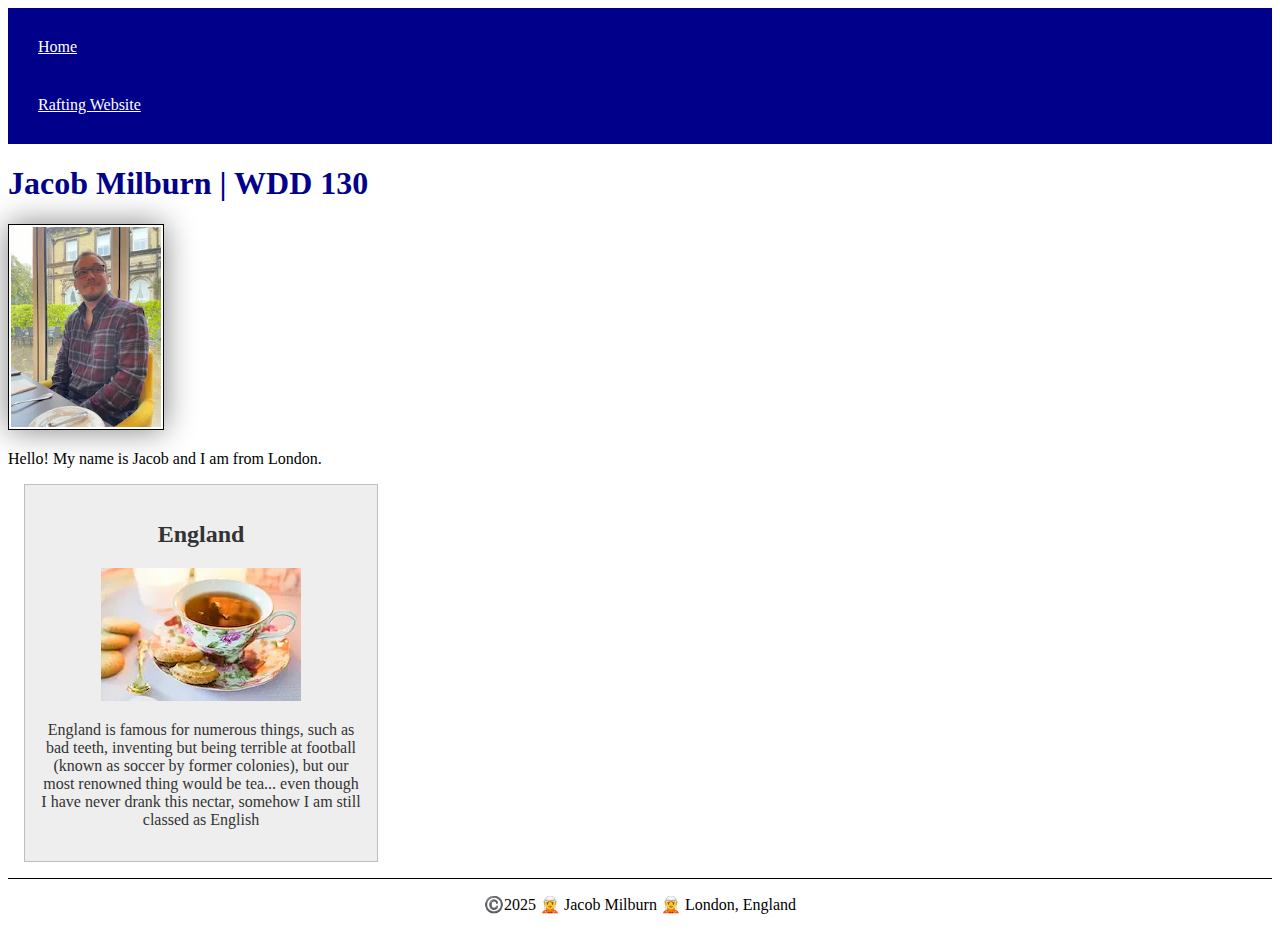
<file: index.html>
<!DOCTYPE html>
<html lang="en-US"> 
    <head>  
        <link rel="stylesheet" href="styles/styles.css">
        <meta charset="utf-8">
        <meta name="viewport" content="width=device-width,initial-scale=1.0">
        <title> Jacob Milburn | WDD130 </title>
        <meta name="description" content="Jacob's pratice page for course WDD130">
        <meta name="author" content="Jacob Milburn">
    </head>
    <body>  
        <header>
            <nav>
                <a href="#">Home</a>
                <a href="wwr/">Rafting Website</a>
            </nav>
        </header>
        <main>
            <h1>Jacob Milburn | WDD 130</h1>
            <img src="images/profile.webp" alt="Hello, my name is Jacob Milburn" width="200">
            <p>Hello! My name is Jacob and I am from London.</p>
            
        </main>
        <aside>
            <h2>England</h2>
            <img src="images/very-english.webp" alt="Tea and crumpets, sir?" width="200">
            <p>England is famous for numerous things, such as bad teeth, inventing but being terrible at football (known as soccer by former colonies), but our most renowned thing would be tea... even though I have never drank this nectar, somehow I am still classed as English</p>
        </aside>
        <footer>
            <p>©️2025 🧝 Jacob Milburn 🧝 London, England</p>
        </footer>
    </body>
</html>
</file>
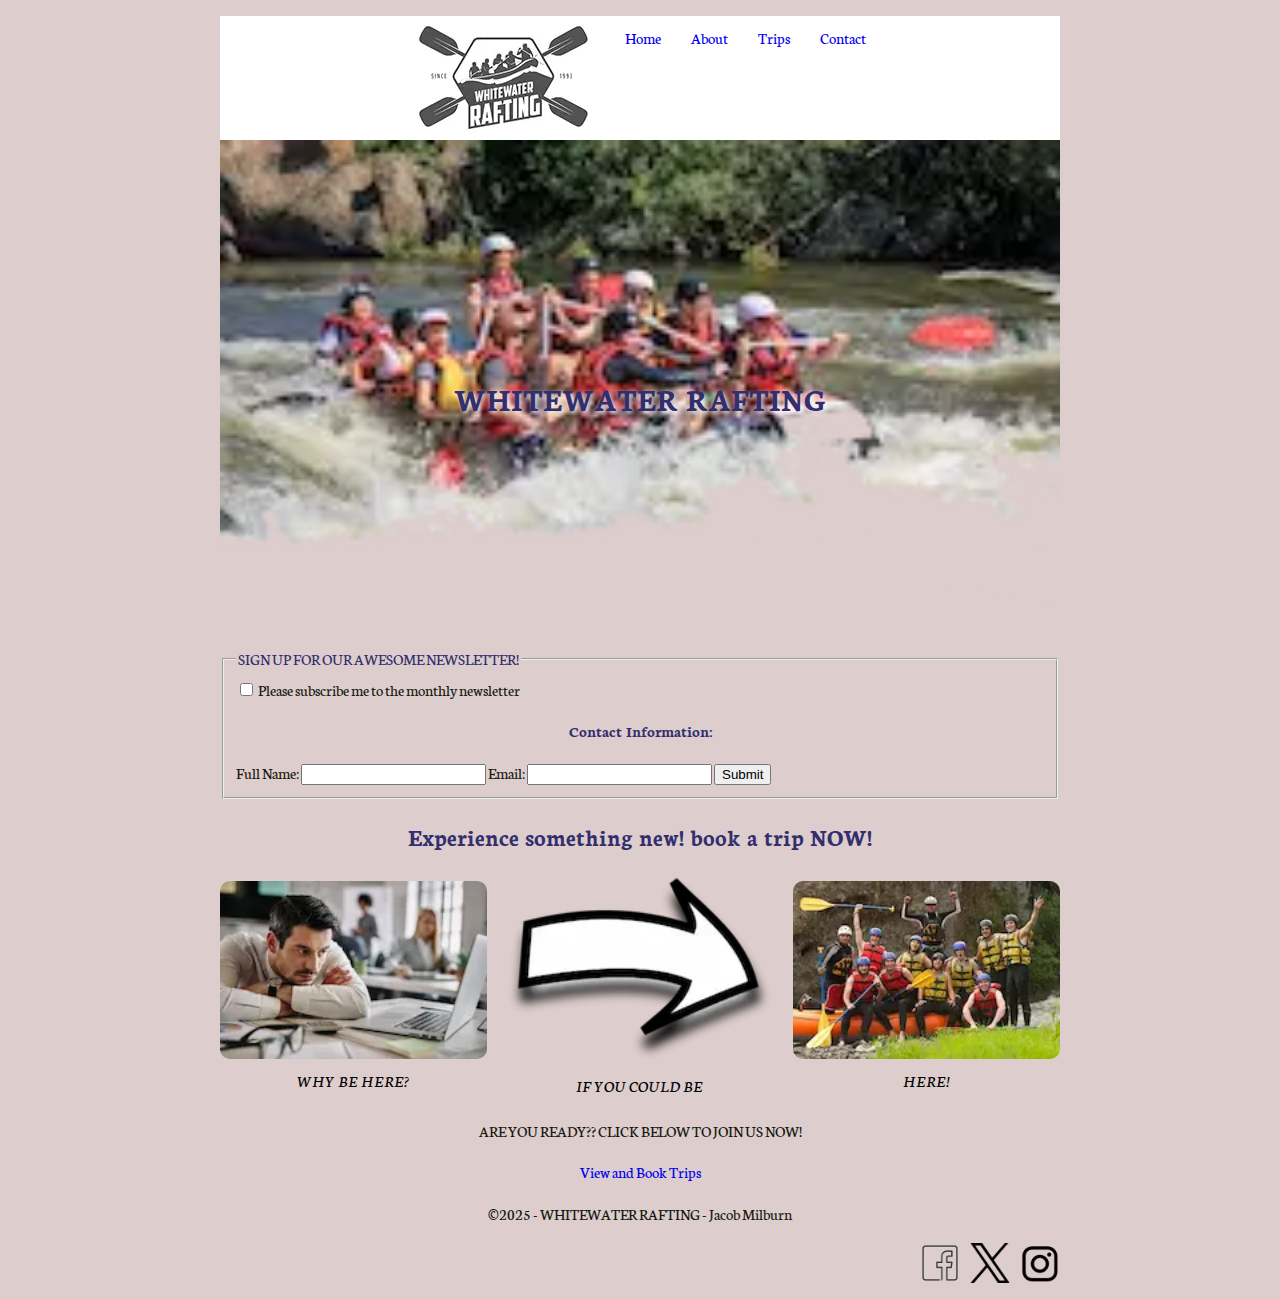
<file: wwr/index.html>
<!DOCTYPE html>
<html lang="en-US">
<head>
    <meta charset="UTF-8">
    <meta name="viewport" content="width=device-width, initial-scale=1.0">

    <!-- Neuton font -->
    <link rel="preconnect" href="https://fonts.googleapis.com">
    <link rel="preconnect" href="https://fonts.gstatic.com" crossorigin>
    <link href="https://fonts.googleapis.com/css2?family=Neuton&display=swap" rel="stylesheet">
    
    <title>Whitewater Rafting Home Page</title>
    <meta name="description" content="Jacob's home page for Whitewater Rafting">
    <meta name="author" content="Jacob Milburn">

    <link rel="stylesheet" href="styles/rafting.css">
</head>
<body>
    
    <header>
        <nav>
            <img src="images/z-wwr-crossedoars.webp" alt="Raft Logo" width="200">
            <a href="wwr/index.html">Home</a>
            <a href="wwr/about.html">About</a>
            <a href="wwr/trips.html">Trips</a>
            <a href="wwr/contact.html">Contact</a>
        </nav>
    </header>
    
    <main>

        <div class="hero">
            <img src="images/hero-transparency-large.webp" alt="BRACE FOR IMPACT"> 
            <h1>  WHITEWATER RAFTING  </h1>
        </div>


        
        <form>
            <fieldset>
                <legend>SIGN UP FOR OUR AWESOME NEWSLETTER!</legend>
                
                <label for="newsletter">
                    <input type="checkbox" id="newsletter" name="newsletter"> Please subscribe me to the monthly newsletter
                </label>
                <p><strong>Contact Information:</strong></p>
                <label for="fullname"> Full Name: </label>
                <input type="text" id="fullname" name="fullname">
                <label for="useremail"> Email: </label>
                <input type="email" id="useremail" name="useremail">
                
                <button type="submit">Submit</button>
            </fieldset>
        </form>
        
        <section class="try-new">
            <h2>  Experience something new! book a trip NOW! </h2>
            <div class="try-new-gallery">
                <figure>
                    <img src="images/bored.webp" alt="I think he needs a hug">
                    <figcaption>WHY BE HERE?</figcaption>
                </figure>
                <figure>
                    <img src="images/arrow.webp" alt="Cool arrow">
                    <figcaption>IF YOU COULD BE</figcaption>
                </figure>
                <figure>
                    <img src="images/grp-raft-1-small.webp" alt="Fun times!">
                    <figcaption>HERE!</figcaption>
                </figure>
            </div>         
        </section>

        <section class="cta">
            <p>ARE YOU READY?? CLICK BELOW TO JOIN US NOW!</p>
            <a href="wwr/trips.html" class="cta-button">View and Book Trips</a>
        </section>
                
    </main>
    <footer>

        <p>©2025 - WHITEWATER RAFTING - Jacob Milburn</p>
        
        <nav class="sociallinks">
            <a href="https://facebook.com">
                <img src="images/facebook-icon.webp" alt="Facebook" width="40"> 
            </a>
            <a href="https://x.com">
                <img src="images/x-icon.webp" alt="Twitter" width="40">  
            </a>
            <a href="https://instagram.com">
                <img src="images/instagram-icon.webp" alt="Instagram" width="40">  
            </a>
        </nav>

    </footer>
</body>
</html>
</file>
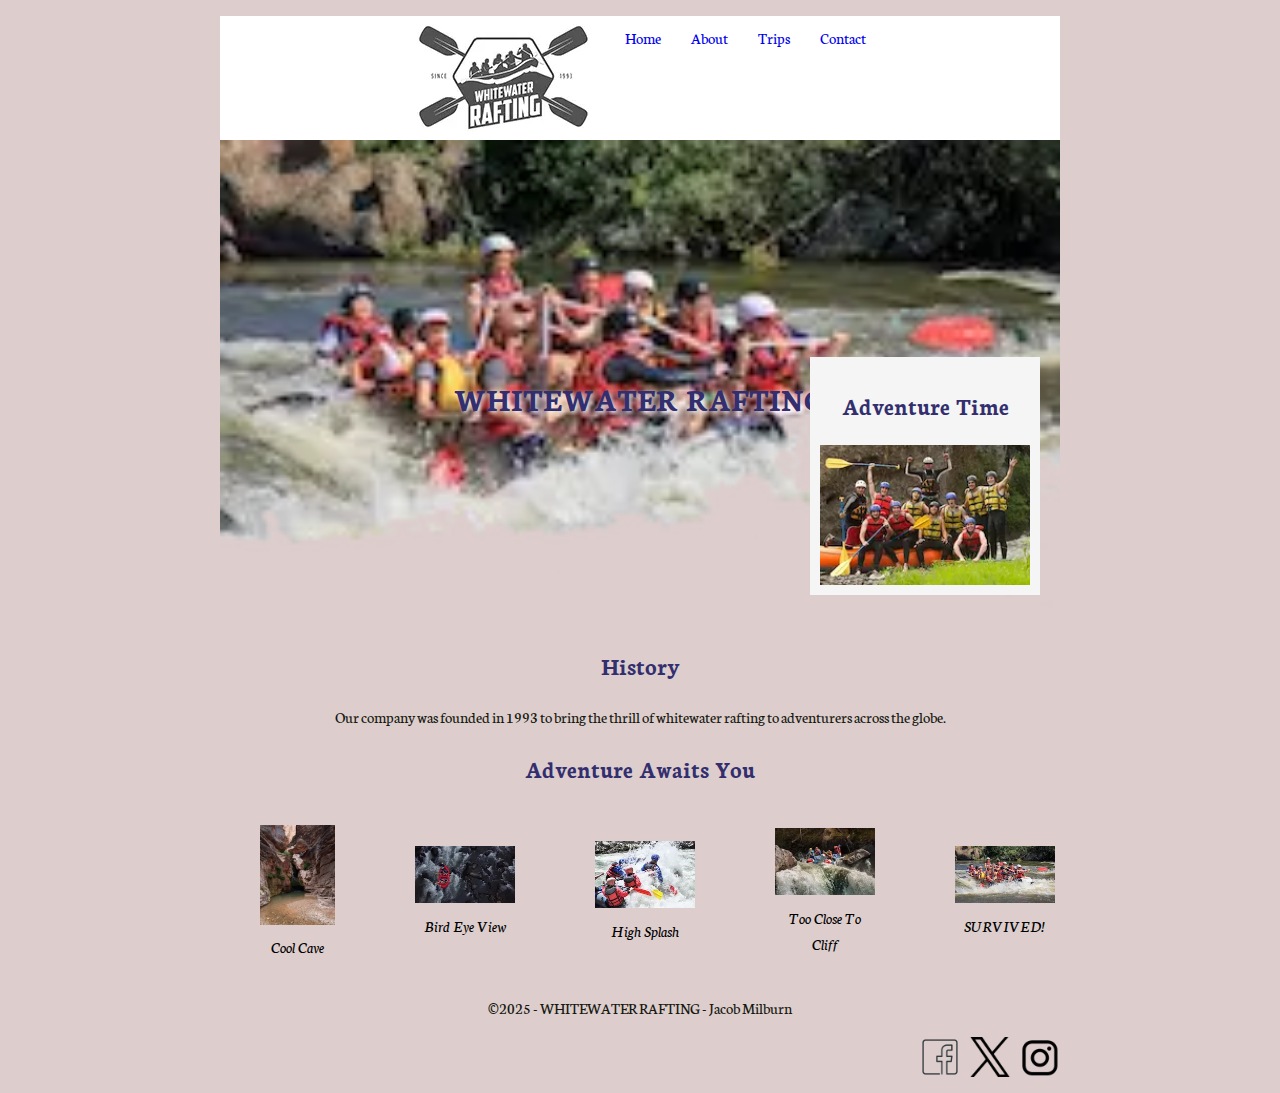
<file: wwr/about.html>
<!DOCTYPE html>
<html lang="en-US">
<head>
    <meta charset="UTF-8">
    <meta name="viewport" content="width=device-width, initial-scale=1.0">

    <!-- Neuton font -->
    <link rel="preconnect" href="https://fonts.googleapis.com">
    <link rel="preconnect" href="https://fonts.gstatic.com" crossorigin>
    <link href="https://fonts.googleapis.com/css2?family=Neuton&display=swap" rel="stylesheet">
    
    <title>Whitewater Rafting About Us</title>
    <meta name="description" content="Jacob's about page for Whitewater Rafting">
    <meta name="author" content="Jacob Milburn">

    <link rel="stylesheet" href="styles/rafting.css">
</head>
<body>
    
    <header>
        <nav>
            <img src="images/z-wwr-crossedoars.webp" alt="Raft Logo" width="200">
            <a href="wwr/index.html">Home</a>
            <a href="wwr/about.html">About</a>
            <a href="wwr/trips.html">Trips</a>
            <a href="wwr/contact.html">Contact</a>
        </nav>
    </header>
    
    <main>

        <div class="hero">
            <img src="images/hero-transparency-large.webp" alt="BRACE FOR IMPACT"> 
            <h1>  WHITEWATER RAFTING  </h1>
            <article>  
                <h2>Adventure Time</h2>
                <img src="images/grp-raft-1-small.webp" alt="ADVENTURE TIME"> 
            </article>   
        </div>

        <section>
            <h2> History </h2>
            <p> Our company was founded in 1993 to bring the thrill of whitewater rafting to adventurers across the globe. </p>
        </section>
        
        <section class="adventure">
            <h2>  Adventure Awaits You </h2>
                <div class="adventure-gallery">
                    <figure>
                        <img src="images/elves-chasm-small.webp" alt="Cool Cave">
                        <figcaption>Cool Cave</figcaption>
                    </figure>
                    <figure>
                        <img src="images/raft-pic-2-large.webp" alt="Bird Eye View">
                        <figcaption>Bird Eye View</figcaption>
                    </figure>
                    <figure>
                        <img src="images/raft-pic-1-small.webp" alt="High Splash">
                        <figcaption>High Splash</figcaption>
                    </figure>
                    <figure>
                        <img src="images/raft-pic-4-large.webp" alt="Too Close To Cliff">
                        <figcaption>Too Close To Cliff</figcaption>
                    </figure>
                    <figure>
                        <img src="images/raft-pic-3-large.webp" alt="SURVIVED!">
                        <figcaption>SURVIVED!</figcaption>
                    </figure>
                </div>         
        </section>

    </main>
    <footer>

        <p>©2025 - WHITEWATER RAFTING - Jacob Milburn</p>

        <nav class="sociallinks">
            <a href="https://facebook.com">
                <img src="images/facebook-icon.webp" alt="Facebook" width="40"> 
            </a>
            <a href="https://x.com">
                <img src="images/x-icon.webp" alt="Twitter" width="40">  
            </a>
            <a href="https://instagram.com">
                <img src="images/instagram-icon.webp" alt="Instagram" width="40">  
            </a>
        </nav>

    </footer>
</body>
</html>
</file>
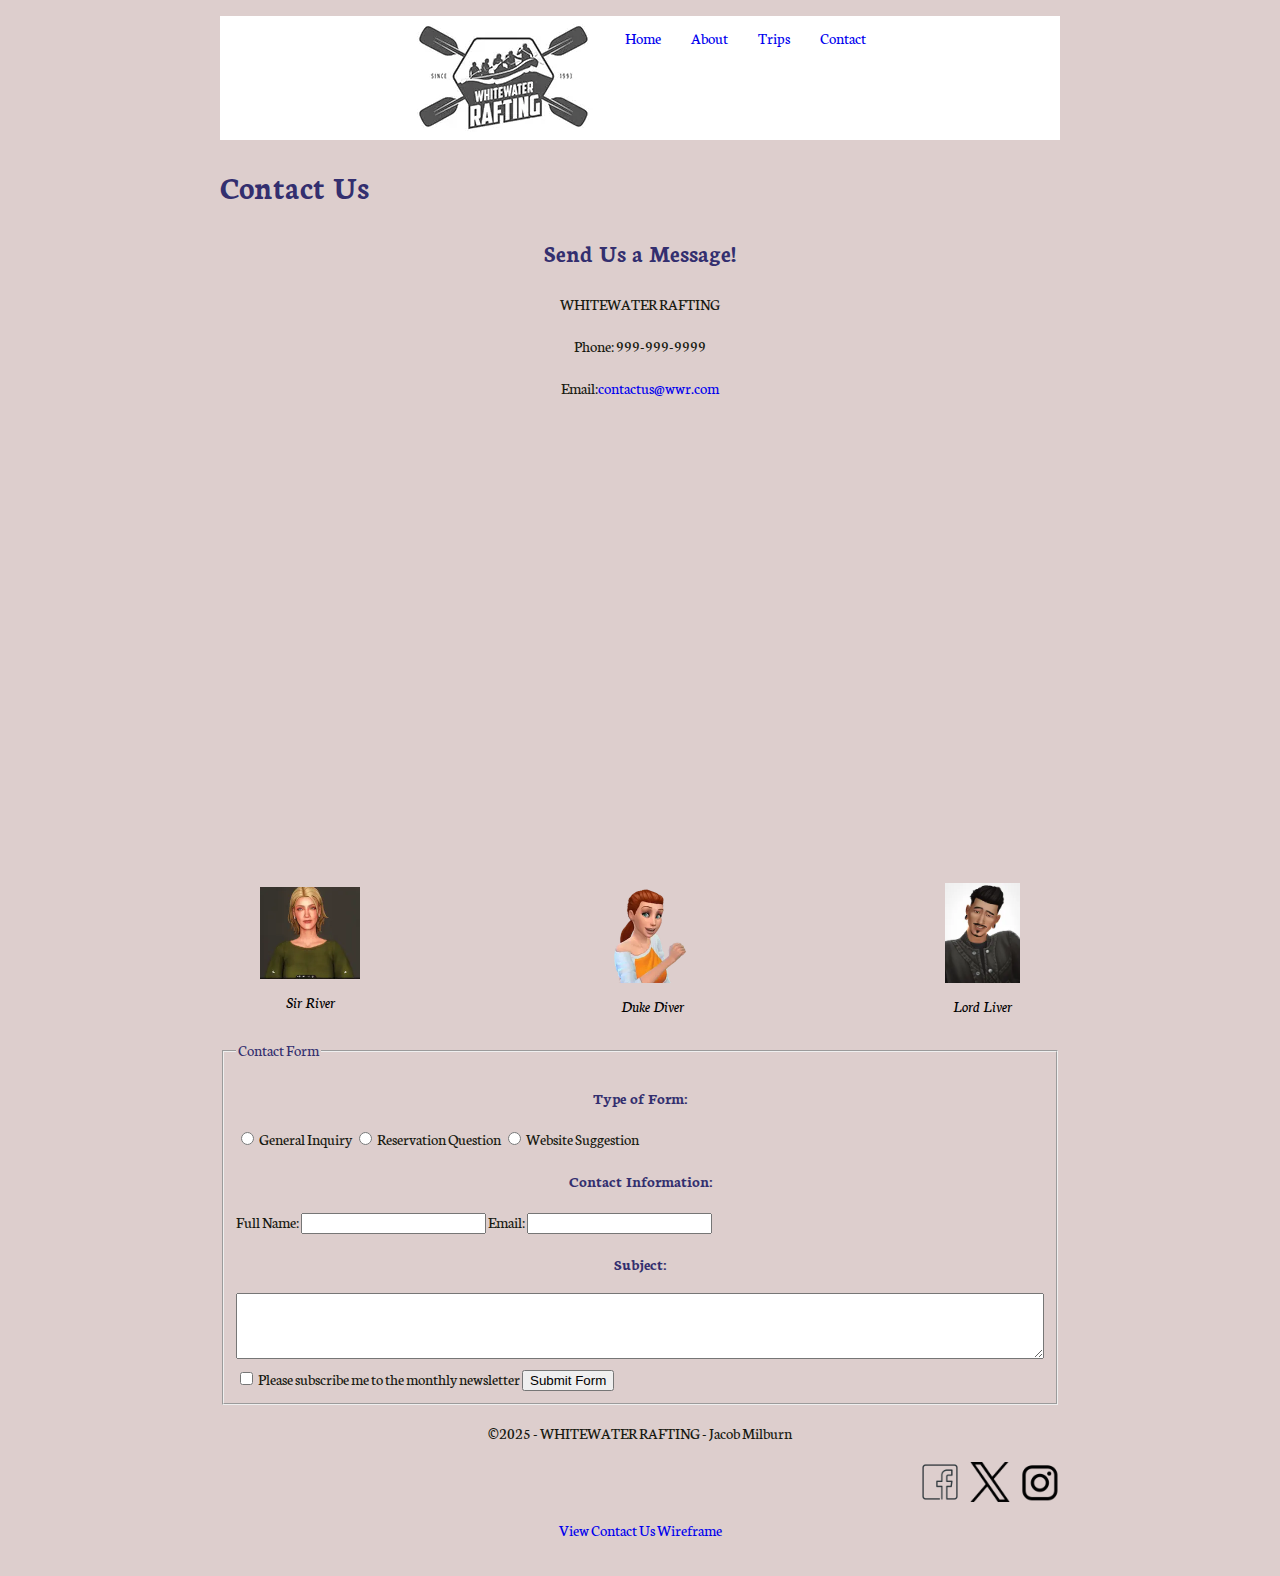
<file: wwr/contact.html>
<!DOCTYPE html>
<html lang="en-US">
<head>
    <meta charset="UTF-8">
    <meta name="viewport" content="width=device-width, initial-scale=1.0">

    <!-- Neuton font -->
    <link rel="preconnect" href="https://fonts.googleapis.com">
    <link rel="preconnect" href="https://fonts.gstatic.com" crossorigin>
    <link href="https://fonts.googleapis.com/css2?family=Neuton&display=swap" rel="stylesheet">

    <title>Contact Whitewater Rafting</title>
    <meta name="description" content="Jacob's contact page for Whitewater Rafting">
    <meta name="author" content="Jacob Milburn">

    <link rel="stylesheet" href="styles/rafting.css">
</head>
<body>
    
    <header>
        <nav>
            <img src="images/z-wwr-crossedoars.webp" alt="Raft Logo" width="200">
            <a href="wwr/index.html">Home</a>
            <a href="wwr/about.html">About</a>
            <a href="wwr/trips.html">Trips</a>
            <a href="wwr/contact.html">Contact</a>
        </nav>
    </header>
    
    <main>

        <h1>Contact Us</h1>
        <h2>Send Us a Message!</h2>

        <p>WHITEWATER RAFTING</p>
        <p>Phone: 999-999-9999</p>
        <p>Email: <a href="mailto:">contactus@wwr.com</a></p>

        <div class="map">
            <iframe src="https://www.google.com/maps/embed?pb=!1m18!1m12!1m3!1d2302.561718945522!2d-2.6967381277314697!3d54.75250990931181!2m3!1f0!2f0!3f0!3m2!1i1024!2i768!4f13.1!3m3!1m2!1s0x487c973d48e78887%3A0x3975f87cce347b3b!2sLake%20District%20White%20Water%20Rafting!5e0!3m2!1sen!2suk!4v1738941713744!5m2!1sen!2suk" class="google-map" allowfullscreen="" loading="lazy" referrerpolicy="no-referrer-when-downgrade"></iframe>
        </div>
        

        <div class="adventure-gallery">
            <figure>
                <img src="images/emp_1.webp" alt="EMP 1"> 
                <figcaption>Sir River</figcaption>
            </figure>
            <figure>
                <img src="images/emp_2.webp" alt="EMP 2">
                <figcaption>Duke Diver</figcaption>
            </figure>
            <figure>
                <img src="images/emp_3.webp" alt="EMP 3">
                <figcaption>Lord Liver</figcaption>
            </figure>
        </div>

        <form>
            <fieldset>
                <legend>Contact Form</legend>
        
                <p><strong>Type of Form:</strong></p>
                <label for="general_inquiry">
                    <input type="radio" id="general_inquiry" name="inquiry_type"> General Inquiry
                </label>
                <label for="reservation_question">
                    <input type="radio" id="reservation_question" name="inquiry_type"> Reservation Question
                </label>
                <label for="website_suggestion">
                    <input type="radio" id="website_suggestion" name="inquiry_type"> Website Suggestion
                </label>
        
                <p><strong>Contact Information:</strong></p>
                <label for="fullname"> Full Name: </label>
                <input type="text" id="fullname" name="fullname">
                <label for="useremail"> Email: </label>
                <input type="email" id="useremail" name="useremail">
        
                <p><strong>Subject:</strong></p>
                <textarea id="subject" name="subject" rows="4"></textarea>
        
                <label for="newsletter">
                    <input type="checkbox" id="newsletter" name="newsletter"> Please subscribe me to the monthly newsletter
                </label>
        
                <button type="submit">Submit Form</button>
            </fieldset>
        </form>

    </main>
    <footer>

        <p>©2025 - WHITEWATER RAFTING - Jacob Milburn</p>

        <nav class="sociallinks">
            <a href="https://facebook.com">
                <img src="images/facebook-icon.webp" alt="Facebook" width="40"> 
            </a>
            <a href="https://x.com">
                <img src="images/x-icon.webp" alt="Twitter" width="40">  
            </a>
            <a href="https://instagram.com">
                <img src="images/instagram-icon.webp" alt="Instagram" width="40">  
            </a>
        </nav>

        <p>
            <a href="https://app.moqups.com/Pmpac54aeL5cXqf664qpAuW8iDac2pIM/view/page/ad64222d5">View Contact Us Wireframe</a>
        </p>

    </footer>
</body>
</html>
</file>
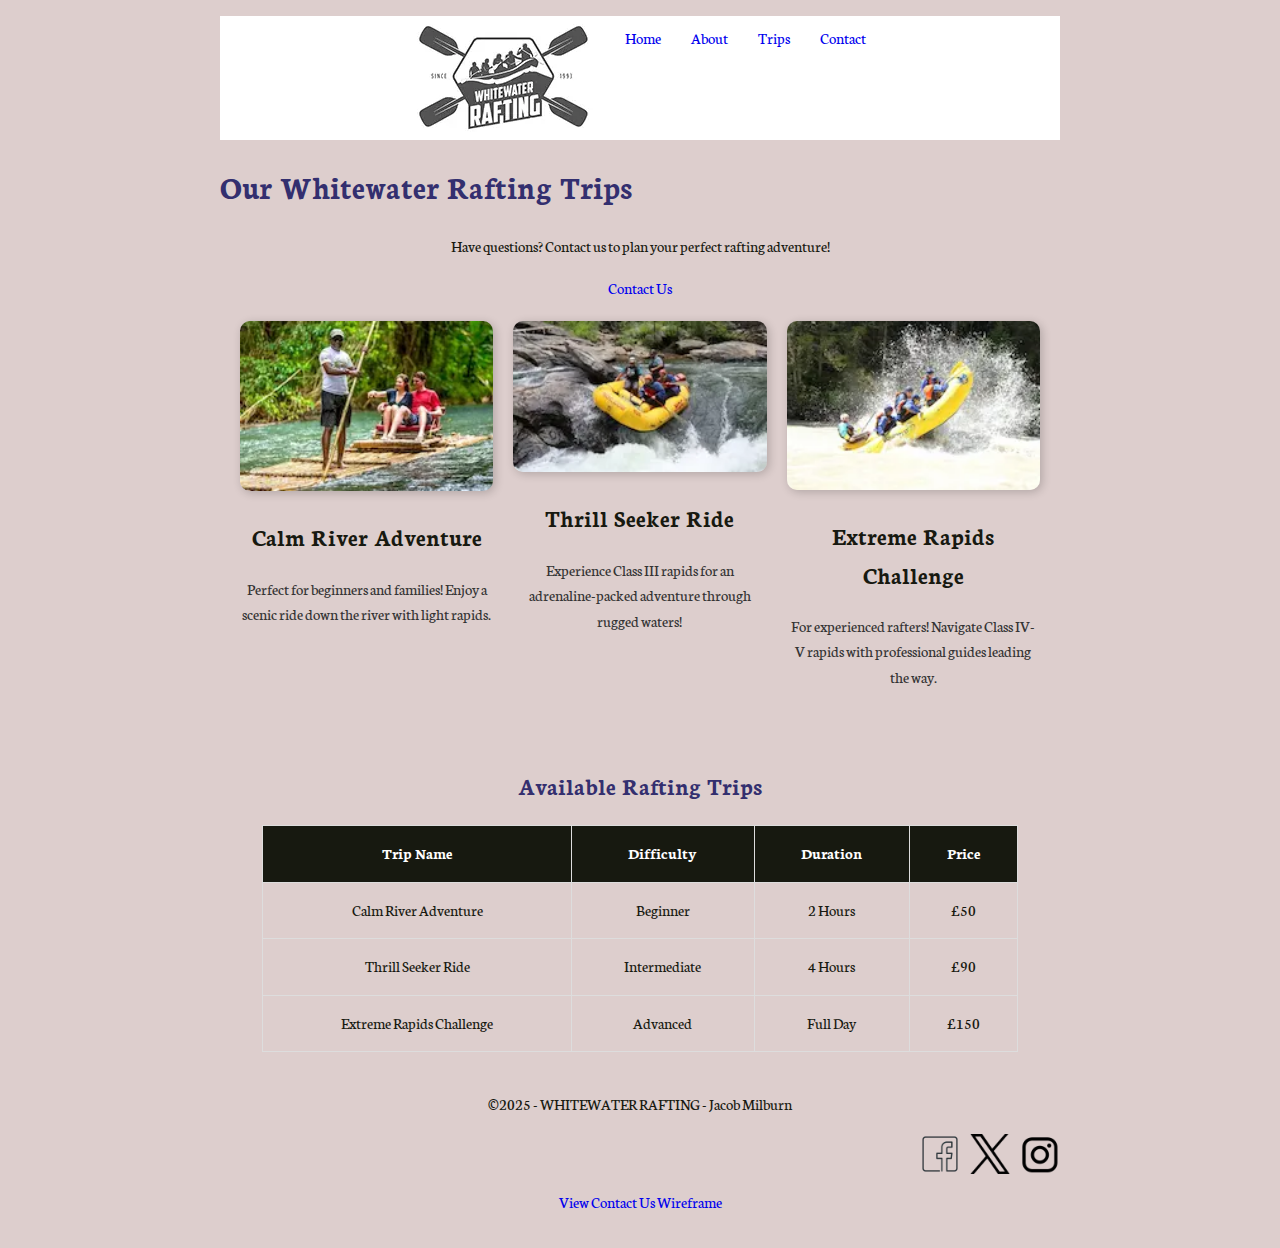
<file: wwr/trips.html>
<!DOCTYPE html>
<html lang="en-US">
<head>
    <meta charset="UTF-8">
    <meta name="viewport" content="width=device-width, initial-scale=1.0">

    <!-- Neuton font -->
    <link rel="preconnect" href="https://fonts.googleapis.com">
    <link rel="preconnect" href="https://fonts.gstatic.com" crossorigin>
    <link href="https://fonts.googleapis.com/css2?family=Neuton&display=swap" rel="stylesheet">

    <title>Whitewater Rafting Trips</title>
    <meta name="description" content="Jacob's trip page for Whitewater Rafting">
    <meta name="author" content="Jacob Milburn">

    <link rel="stylesheet" href="styles/rafting.css">
</head>
<body>
    
    <header>
        <nav>
            <img src="images/z-wwr-crossedoars.webp" alt="Raft Logo" width="200">
            <a href="wwr/index.html">Home</a>
            <a href="wwr/about.html">About</a>
            <a href="wwr/trips.html">Trips</a>
            <a href="wwr/contact.html">Contact</a>
        </nav>
    </header>
    
    <main>
        <h1>Our Whitewater Rafting Trips</h1>

        <section class="cta">
            <p>Have questions? Contact us to plan your perfect rafting adventure!</p>
            <a href="wwr/contact.html" class="cta-button">Contact Us</a>
        </section>

        <section class="trip-gallery">
            <article class="trip">
                <img src="images/trip1.webp" alt="Calm River Adventure">
                <h2>Calm River Adventure</h2>
                <p>Perfect for beginners and families! Enjoy a scenic ride down the river with light rapids.</p>
            </article>

            <article class="trip">
                <img src="images/trip2.webp" alt="Thrill Seeker Ride">
                <h2>Thrill Seeker Ride</h2>
                <p>Experience Class III rapids for an adrenaline-packed adventure through rugged waters!</p>
            </article>

            <article class="trip">
                <img src="images/trip3.webp" alt="Extreme Rapids Challenge">
                <h2>Extreme Rapids Challenge</h2>
                <p>For experienced rafters! Navigate Class IV-V rapids with professional guides leading the way.</p>
            </article>
        </section>

        <section class="trip-table">
            <h2>Available Rafting Trips</h2>
            <table>
                <thead>
                    <tr>
                        <th>Trip Name</th>
                        <th>Difficulty</th>
                        <th>Duration</th>
                        <th>Price</th>
                    </tr>
                </thead>
                <tbody>
                    <tr>
                        <td>Calm River Adventure</td>
                        <td>Beginner</td>
                        <td>2 Hours</td>
                        <td>£50</td>
                    </tr>
                    <tr>
                        <td>Thrill Seeker Ride</td>
                        <td>Intermediate</td>
                        <td>4 Hours</td>
                        <td>£90</td>
                    </tr>
                    <tr>
                        <td>Extreme Rapids Challenge</td>
                        <td>Advanced</td>
                        <td>Full Day</td>
                        <td>£150</td>
                    </tr>
                </tbody>
            </table>
        </section>
    </main>

    <footer>
        <p>©2025 - WHITEWATER RAFTING - Jacob Milburn</p>
        <nav class="sociallinks">
            <a href="https://facebook.com">
                <img src="images/facebook-icon.webp" alt="Facebook" width="40"> 
            </a>
            <a href="https://x.com">
                <img src="images/x-icon.webp" alt="Twitter" width="40">  
            </a>
            <a href="https://instagram.com">
                <img src="images/instagram-icon.webp" alt="Instagram" width="40">  
            </a>
        </nav>

        <p>
            <a href="https://app.moqups.com/7LRS6lYvOeyN1Aabj0pUY72xdBZIwAJE/view/page/ad64222d5">View Contact Us Wireframe</a>
        </p>

    </footer>

</body>
</html>
</file>
<file: styles/styles.css>
nav{
    background-color: darkblue;
    padding: 10px;
}
nav a{
    color: white;
    display: block;
    padding: 20px;
}

h1{
    color: darkblue;
}

main img{
    width: 150px;
    height: auto;
    border: 1px solid black;
    padding: 2px;
    box-shadow: 0 0 30px gray;
}

p{
    padding: 0;
}

main{
    max-width: 840px;
}

aside{
    width: 20rem;
    margin: 1rem;
    border: 1px solid rgb(0 0 0 / 0.2);
    padding: 1rem;
    background-color: #eee;
    color: #333;
    text-align: center;
}

aside img{
    width: 200px;
    height: auto;
}

footer{
    margin-top: 15px;
    border-top: 1px solid #000;
    text-align: center;
}
</file>
<file: wwr/styles/rafting.css>
:root{
    --colour_one: #332f6f; 
    --colour_two: #171910; 
    --colour_three: #DDCECD; 
}

body{
    max-width: 840px;
    margin: 0 auto;
    background-color: var(--colour_three);
    padding: 1rem;
    font-family: "Neuton", serif;
    line-height: 1.6;
    color: var(--colour_two);
}

a{
    text-decoration: none;
}

.hero{
    position: relative;
    margin-bottom: 2rem;
}

.hero img {
    display: block;
    width: 100%;
    height: auto;
}

.hero h1{
    position: absolute;
    top: 50%;
    left: 50%;
    transform: translate(-50%, -50%);
    color: var(--colour_one);
    font-family: "Neuton", serif;
    text-shadow: 2px 2px 5px white;
    text-align: center;
}

.hero article{
    position: absolute;
    bottom: 20px;
    right: 20px;
    background-color: whitesmoke;
    padding: 10px;
    color: var(--colour_two);
}

.hero article img{
    float: right;
    margin-left: 10px;
}

h1,h2{
    color: var(--colour_one);
    font-family: "Neuton", serif;
}

p{
    font-family: "Neuton", serif;
    color: var(--colour_two);
    display: flex;
    justify-content: center;
    
}

a{
    font-family: "Neuton", serif;
    display: flex;
    justify-content: center;
    
}

header{
  display: grid;
  grid-template-columns: auto auto auto auto auto;
  justify-content: center;
  background-color: white;
}

header a{
    background-color: white;
    padding: 10px;
    
}

nav{
    display: flex;
    justify-content: flex-end;
    gap: 10px;
}

h2{
    display: flex;
    justify-content: center;
}

.adventure{
    text-align: center;
}

.adventure-gallery{
    display: flex;
    justify-content: space-between;
    align-items: center;
    flex-wrap: nowrap;
}

.adventure-gallery img{
    max-width: 100px;
    max-height: 100px;
    flex-wrap: nowrap;
}

figcaption{
    color: black;
    font-family: "Neuton", serif;
    font-style: italic;
    padding: 3px;
    text-align: center;
}

textarea{
    width: 100%;
    box-sizing: border-box;
}

.map{
    display: flex;
    justify-content: center;
}

.google-map {
    width: 600px;
    height: 450px;
    border: none; 
}

form legend,strong{
    color: var(--colour_one);
    font-family: "Neuton", serif;
}

.try-new-gallery {
    display: grid;
    grid-template-columns: repeat(3, 1fr); 
    gap: 20px; 
    align-items: center;
    text-align: center;
}

.try-new-gallery figure {
    margin: 0; 
}

.try-new-gallery img {
    width: 100%;
    border-radius: 10px;
}

.trip-gallery {
    display: grid;
    grid-template-columns: repeat(3, 1fr);
    gap: 20px;
    padding: 20px;
    text-align: center;
}

.trip img {
    width: 100%;
    border-radius: 10px;
    box-shadow: 2px 2px 10px rgba(0, 0, 0, 0.2);
}

.trip h2 {
    font-size: 1.5rem;
    color: var(--colour_two);
}

.trip p {
    font-size: 1rem;
    color: #333;
}

.trip-table {
    text-align: center;
    margin: 40px auto;
    width: 90%;
}

.trip-table table {
    width: 100%;
    border-collapse: collapse;
    margin-top: 20px;
}

.trip-table th, .trip-table td {
    padding: 15px;
    border: 1px solid #ddd;
}

.trip-table th {
    background-color: var(--colour_two);
    color: white;
}
</file>
